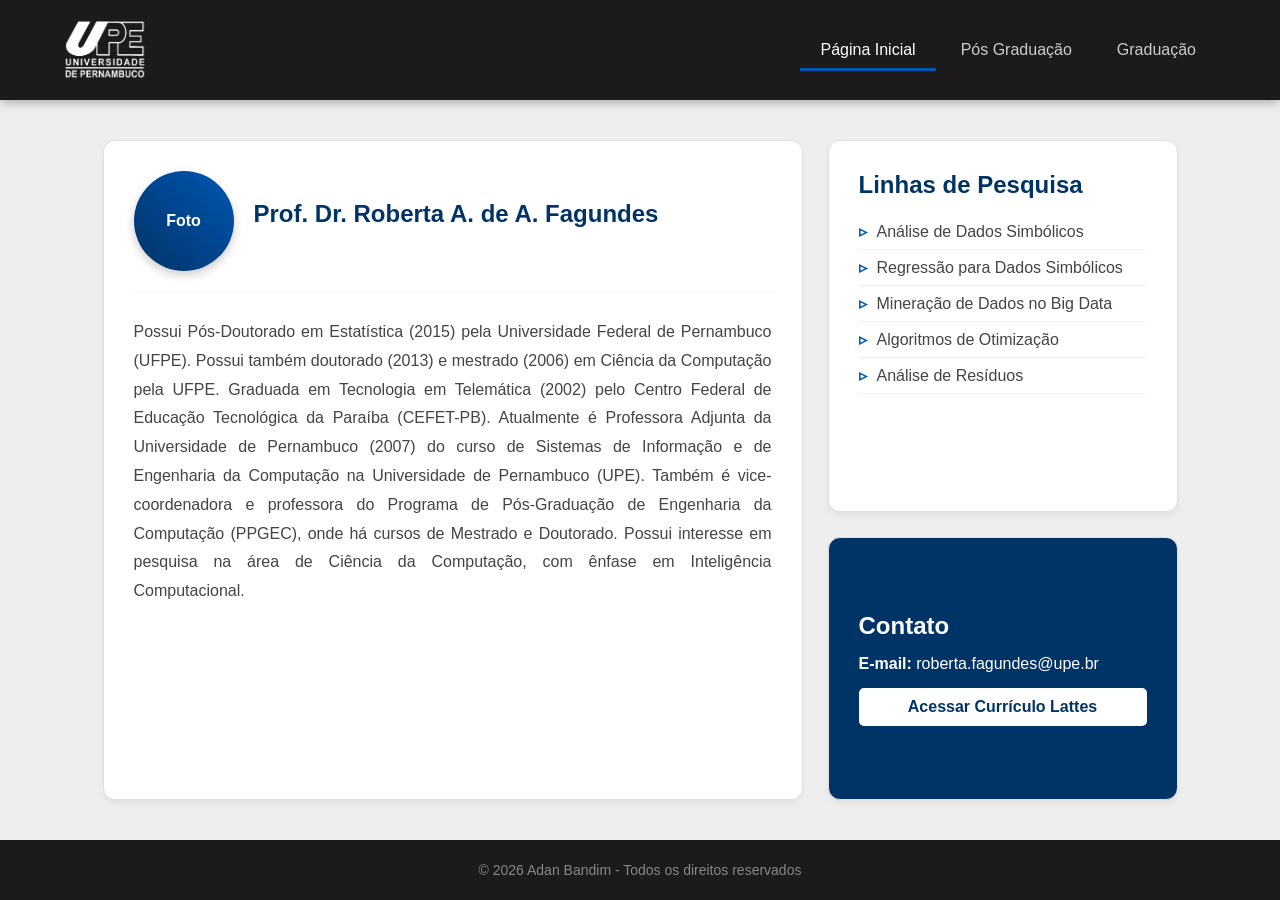
<file: index.html>
<!DOCTYPE html>
<html lang="pt-br">
<head>
    <meta charset="UTF-8">
    <meta name="viewport" content="width=device-width, initial-scale=1.0">
    <title>Página Inicial - Prof. Roberta Fagundes</title>
    <link rel="stylesheet" href="style.css">
    <link rel="shortcut icon" href="imgs/download.svg" type="image/x-icon">  
</head>
<body>
    <header class="header">
        <img src="imgs/LOGO-UPE-Branca.png" alt="Logo-Upe" class="logo">

        <nav class="list">
            <ul>
                <li><a href="index.html" class="active">Página Inicial</a></li>
                <li><a href="posgraduacao/index.html">Pós Graduação</a></li>
                <li><a href="graduacao/index.html">Graduação</a></li>
            </ul>
        </nav>
    </header>

    <main class="main">
        
        <section class="me">
            <div class="presentation">
                <div class="photo">Foto</div> <!---Foto ficou em aberto--->
                <h1>Prof. Dr. Roberta A. de A. Fagundes</h1>
            </div>
        
            <p>Possui Pós-Doutorado em Estatística (2015) pela Universidade Federal de Pernambuco (UFPE). Possui também doutorado (2013) e 
            mestrado (2006) em Ciência da Computação pela UFPE. Graduada em Tecnologia em Telemática (2002) pelo Centro Federal de Educação 
            Tecnológica da Paraíba (CEFET-PB). Atualmente é Professora Adjunta da Universidade de Pernambuco (2007) do curso de Sistemas de 
            Informação e de Engenharia da Computação na Universidade de Pernambuco (UPE). Também é vice-coordenadora e professora do Programa 
            de Pós-Graduação de Engenharia da Computação (PPGEC), onde há cursos de Mestrado e Doutorado. Possui interesse em pesquisa na área 
            de Ciência da Computação, com ênfase em Inteligência Computacional.
            </p>
        </section>

        <section class="data">
            <div class="title"><h2>Linhas de Pesquisa</h2></div>
            <ul>
                <li>Análise de Dados Simbólicos</li>
                <li>Regressão para Dados Simbólicos</li>
                <li>Mineração de Dados no Big Data</li>
                <li>Algoritmos de Otimização</li>
                <li>Análise de Resíduos</li>
            </ul>
        </section>

        <section class="contato">
            <h2>Contato</h2>
            <p><strong>E-mail:</strong> roberta.fagundes@upe.br</p>
            <a href="https://buscatextual.cnpq.br/buscatextual/visualizacv.do" class="btn-lattes" target="_blank">Acessar Currículo Lattes</a>
        </section>

    </main>

    <footer>
        <p>&copy; 2026 Adan Bandim - Todos os direitos reservados</p>
    </footer>
    
</body>
</html>
</file>
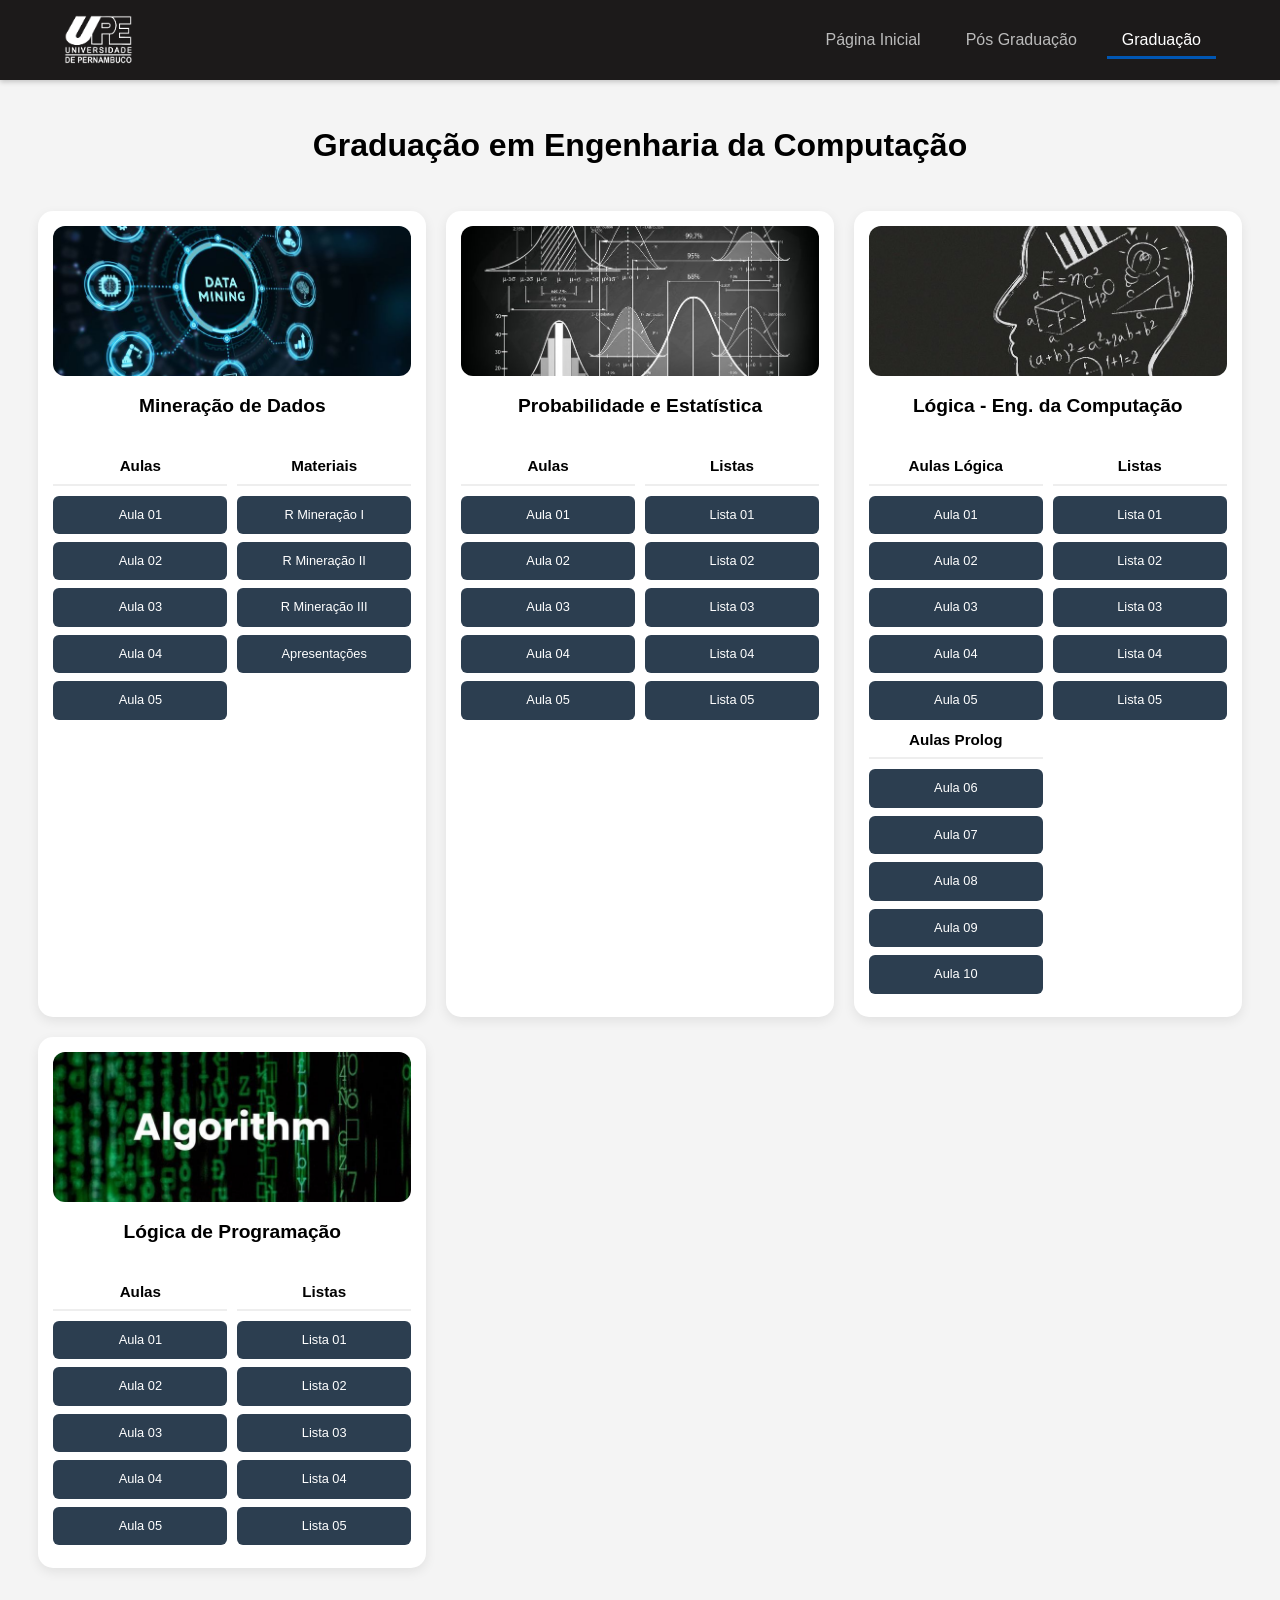
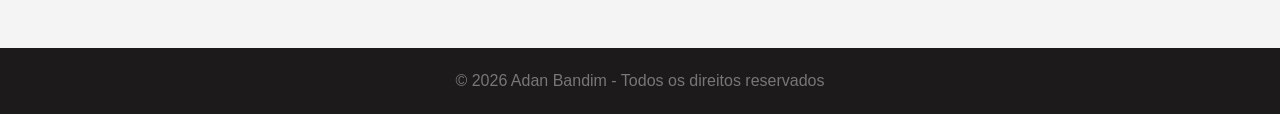
<file: graduacao/index.html>
<!DOCTYPE html>
<html lang="pt-br">
<head>
    <meta charset="UTF-8">
    <meta name="viewport" content="width=device-width, initial-scale=1.0">
    <title>Graduação</title>
    <link rel="stylesheet" href="style.css">
    <link rel="shortcut icon" href="../imgs/download.svg" type="image/x-icon">  
</head>
<body>
    <header class="header">
        <img src="../imgs/LOGO-UPE-Branca.png" alt="Logo-Upe" class="logo">

        <nav class="list">
            <ul>
                <li><a href="../index.html">Página Inicial</a></li>
                <li><a href="../posgraduacao/index.html" >Pós Graduação</a></li>
                <li><a href="index.html" class="active">Graduação</a></li>
            </ul>
        </nav>
    </header>

    <main class="main">
        <section class="tittle-container">
            <h1>Graduação em Engenharia da Computação</h1>
        </section>

        <div class="cards-wrapper">
            <section class="card">
                <img src="../imgs/mineracao.jpg" alt="Mineração" class="card-img">
                <div class="card-header"><h2>Mineração de Dados</h2></div>
                
                <div class="card-content">
                    <div class="column">
                        <h3>Aulas</h3>
                        <div class="button">Aula 01</div>
                        <div class="button">Aula 02</div>
                        <div class="button">Aula 03</div>
                        <div class="button">Aula 04</div>
                        <div class="button">Aula 05</div>
                    </div>

                    <div class="column">
                        <h3>Materiais</h3>
                        <div class="button">R Mineração I</div>
                        <div class="button">R Mineração II</div>
                        <div class="button">R Mineração III</div>
                        <div class="button">Apresentações</div>
                    </div>
                </div>
            </section>

            <section class="card">
                <img src="../imgs/probabilidade.jpeg" alt="Estatística" class="card-img">
                <div class="card-header"><h2>Probabilidade e Estatística</h2></div>
                
                <div class="card-content">
                    <div class="column">
                        <h3>Aulas</h3>
                        <div class="button">Aula 01</div>
                        <div class="button">Aula 02</div>
                        <div class="button">Aula 03</div>
                        <div class="button">Aula 04</div>
                        <div class="button">Aula 05</div>
                    </div>

                    <div class="column">
                        <h3>Listas</h3>
                        <div class="button">Lista 01</div>
                        <div class="button">Lista 02</div>
                        <div class="button">Lista 03</div>
                        <div class="button">Lista 04</div>
                        <div class="button">Lista 05</div>
                    </div>
                </div>
            </section>

            <section class="card">
                <img src="../imgs/logica.jpeg" alt="Software" class="card-img">
                <div class="card-header"><h2>Lógica - Eng. da Computação</h2></div>
                
                <div class="card-content">
                    <div class="column">
                        <h3>Aulas Lógica</h3>
                                <a href="https://docs.google.com/presentation/d/1b1aAJGoF3vin-kyL3TFdP2h7GlDCyCud/edit?usp=sharing&ouid=110345342026790873393&rtpof=true&sd=true" target="_blank"><div class="button">Aula 01</div></a>
                                <a href="https://docs.google.com/presentation/d/1mJVF54sfJqifK_bnOylQpSxuoZc6dv_4/edit?usp=sharing&ouid=110345342026790873393&rtpof=true&sd=true" target="_blank"><div class="button">Aula 02</div></a>
                                <a href="https://docs.google.com/presentation/d/1t67STiLrIuEJgld2OHI9vgV3v3hbYWOC/edit?usp=sharing&ouid=110345342026790873393&rtpof=true&sd=true" target="_blank"><div class="button">Aula 03</div></a>
                                <a href="https://docs.google.com/presentation/d/1VXft6pOqjWwfoUz_UTwpFfkfiYt_wYoj/edit?usp=sharing&ouid=110345342026790873393&rtpof=true&sd=true" target="_blank"><div class="button">Aula 04</div></a>
                                <a href="https://docs.google.com/presentation/d/12YZjyO10RL4qCxS1OE-aqsSsYzaKbkR1/edit?usp=sharing&ouid=110345342026790873393&rtpof=true&sd=true" target="_blank"><div class="button">Aula 05</div></a>
                        <h3>Aulas Prolog</h3>
                        <a href="https://docs.google.com/presentation/d/1ONK8e4w47nQkS_3Po58HAPiemyroU3_p/edit?usp=sharing&ouid=110345342026790873393&rtpof=true&sd=true" target="_blank"><div class="button">Aula 06</div></a>
                        <a href="https://docs.google.com/presentation/d/1YjvPtkGTGBG-YWNCMWMns0K7MbnxwOI3/edit?usp=sharing&ouid=110345342026790873393&rtpof=true&sd=true" target="_blank"><div class="button">Aula 07</div></a>
                        <a href="https://docs.google.com/presentation/d/1AvuAY5AZFzBUhTHS6A41IkWrV2cEVGaG/edit?usp=sharing&ouid=110345342026790873393&rtpof=true&sd=true" target="_blank"><div class="button">Aula 08</div></a>
                        <a href="https://docs.google.com/presentation/d/1hNf5hwuW9AfVvU-tnj4Q8IMJZijRO4BU/edit?usp=sharing&ouid=110345342026790873393&rtpof=true&sd=true" target="_blank"><div class="button">Aula 09</div></a>
                        <a href="https://docs.google.com/presentation/d/1AGxJYGC9aeE3i1L0i4xoFlpNaidHLRlT/edit?usp=sharing&ouid=110345342026790873393&rtpof=true&sd=true" target="_blank"><div class="button">Aula 10</div></a>

                    </div>

                    <div class="column">
                        <h3>Listas</h3>
                        <div class="button">Lista 01</div>
                        <div class="button">Lista 02</div>
                        <div class="button">Lista 03</div>
                        <div class="button">Lista 04</div>
                        <div class="button">Lista 05</div>
                    </div>
                </div>
            </section>

            <section class="card">
                <img src="../imgs/logicaprog.jpeg" alt="Software" class="card-img">
                <div class="card-header"><h2>Lógica de Programação</h2></div>
                
                <div class="card-content">
                    <div class="column">
                        <h3>Aulas</h3>
                        <div class="button">Aula 01</div>
                        <div class="button">Aula 02</div>
                        <div class="button">Aula 03</div>
                        <div class="button">Aula 04</div>
                        <div class="button">Aula 05</div>
                    </div>

                    <div class="column">
                        <h3>Listas</h3>
                        <div class="button">Lista 01</div>
                        <div class="button">Lista 02</div>
                        <div class="button">Lista 03</div>
                        <div class="button">Lista 04</div>
                        <div class="button">Lista 05</div>
                    </div>
                </div>
            </section>
        </div>
    </main>

    <footer>
        <p>&copy; 2026 Adan Bandim - Todos os direitos reservados</p>
    </footer>
</body>
</html>
</file>
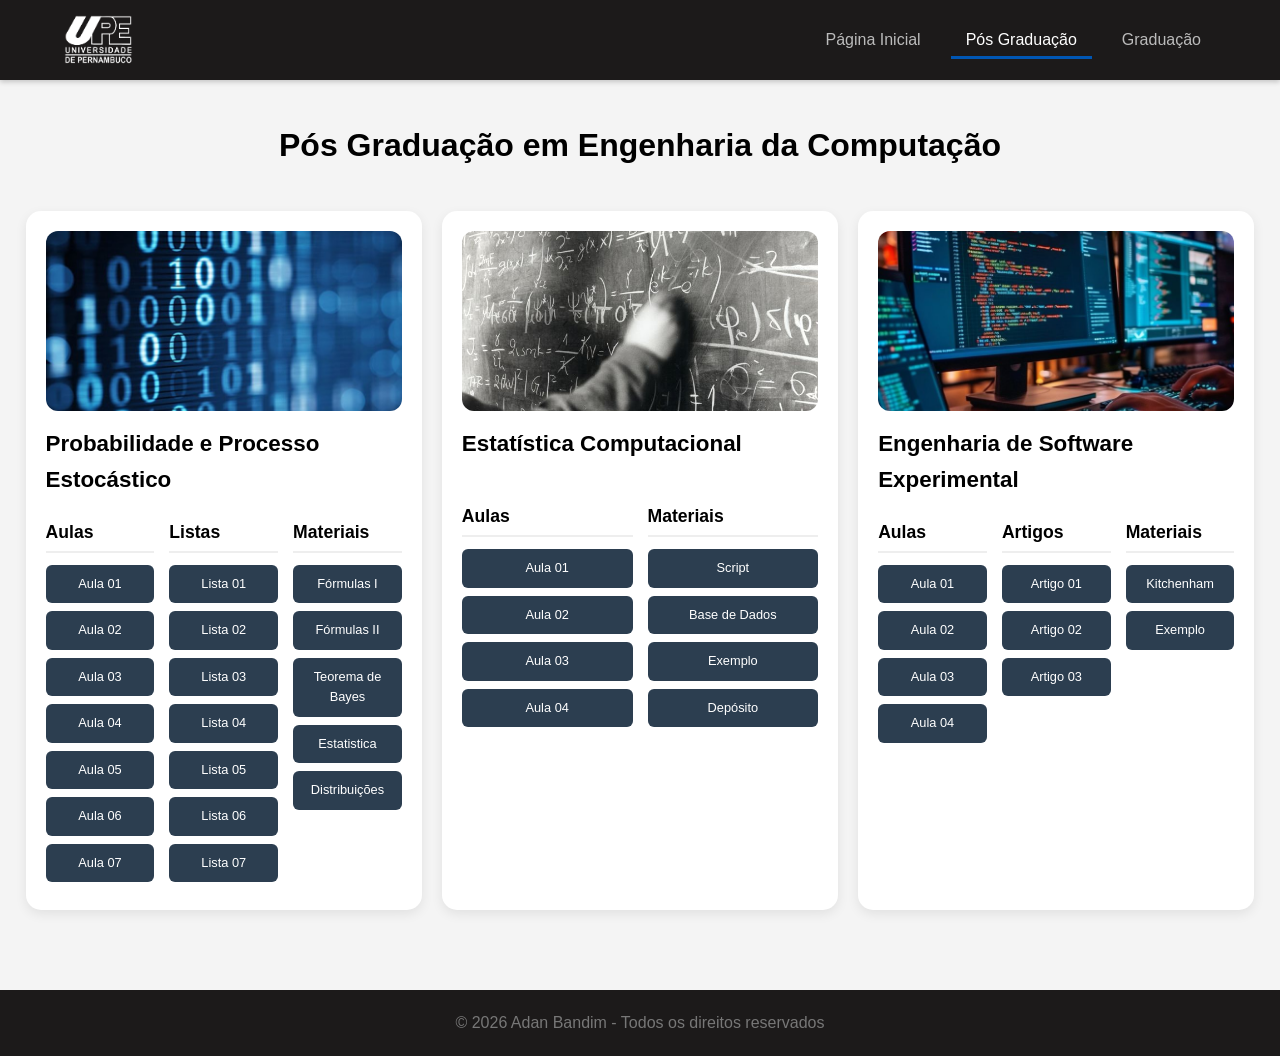
<file: posgraduacao/index.html>
<!DOCTYPE html>
<html lang="pt-br">
<head>
    <meta charset="UTF-8">
    <meta name="viewport" content="width=device-width, initial-scale=1.0">
    <title>Pós Graduação</title>
    <link rel="stylesheet" href="style.css">
    <link rel="shortcut icon" href="../imgs/download.svg" type="image/x-icon">  
</head>
<body>
    <header class="header">
        <img src="../imgs/LOGO-UPE-Branca.png" alt="Logo-Upe" class="logo">

        <nav class="list">
            <ul>
                <li><a href="../index.html">Página Inicial</a></li>
                <li><a href="index.html" class="active">Pós Graduação</a></li>
                <li><a href="../graduacao/index.html">Graduação</a></li>
            </ul>
        </nav>
    </header>

    <main class="main">
    <section class="tittle-container">
        <h1>Pós Graduação em Engenharia da Computação</h1>
    </section>

    <div class="cards-wrapper">
        <section class="card">
            <img src="../imgs/Information Technology.jfif" alt="Probabilidade" class="card-img">
            <div class="card-header"><h2>Probabilidade e Processo Estocástico</h2></div>
            
            <div class="card-content">
                <div class="column">
                    <h3>Aulas</h3>
                    <div class="button">Aula 01</div>
                    <div class="button">Aula 02</div>
                    <div class="button">Aula 03</div>
                    <div class="button">Aula 04</div>
                    <div class="button">Aula 05</div>
                    <div class="button">Aula 06</div>
                    <div class="button">Aula 07</div>
                </div>

                <div class="column">
                    <h3>Listas</h3>
                    <div class="button">Lista 01</div>
                    <div class="button">Lista 02</div>
                    <div class="button">Lista 03</div>
                    <div class="button">Lista 04</div>
                    <div class="button">Lista 05</div>
                    <div class="button">Lista 06</div>
                    <div class="button">Lista 07</div>
                </div>

                <div class="column">
                    <h3>Materiais</h3>
                    <div class="button">Fórmulas I</div>
                    <div class="button">Fórmulas II</div>
                    <div class="button">Teorema de Bayes</div>
                    <div class="button">Estatistica</div>
                    <div class="button">Distribuições</div>
                </div>
            </div>
        </section>

        <section class="card">
            <img src="../imgs/Theory.jfif" alt="Estatística" class="card-img">
            <div class="card-header"><h2>Estatística Computacional</h2></div>
            
            <div class="card-content">
                <div class="column">
                    <h3>Aulas</h3>
                    <div class="button">Aula 01</div>
                    <div class="button">Aula 02</div>
                    <div class="button">Aula 03</div>
                    <div class="button">Aula 04</div>
                </div>

                <div class="column">
                    <h3>Materiais</h3>
                    <div class="button">Script</div>
                    <div class="button">Base de Dados</div>
                    <div class="button">Exemplo</div>
                    <div class="button">Depósito</div>
                </div>
            </div>
        </section>

        <section class="card">
            <img src="../imgs/Programming coding background.jfif" alt="Software" class="card-img">
            <div class="card-header"><h2>Engenharia de Software Experimental</h2></div>
            
            <div class="card-content">
                <div class="column">
                    <h3>Aulas</h3>
                    <div class="button">Aula 01</div>
                    <div class="button">Aula 02</div>
                    <div class="button">Aula 03</div>
                    <div class="button">Aula 04</div>
                </div>

                <div class="column">
                    <h3>Artigos</h3>
                    <div class="button">Artigo 01</div>
                    <div class="button">Artigo 02</div>
                    <div class="button">Artigo 03</div>
                </div>

                <div class="column">
                    <h3>Materiais</h3>
                    <div class="button">Kitchenham</div>
                    <div class="button">Exemplo</div>
                </div>
            </div>
        </section>
    </div>
    </main>

    <footer>
        <p>&copy; 2026 Adan Bandim - Todos os direitos reservados</p>
    </footer>
    
</body>
</html>
</file>
<file: style.css>
* {
    margin: 0;
    padding: 0;
    box-sizing: border-box;
}

:root {
    --primary-color: #003366; 
    --accent-color: #0056b3;
    --dark-bg: #1c1a1a;
    --light-bg: #f8f9fa;
    --text-gray: #444;
}

body {
    font-family: 'Segoe UI', Tahoma, Geneva, Verdana, sans-serif;
    display: flex;
    flex-direction: column;
    min-height: 100vh;
    background-color: #eee;
    color: var(--text-gray);
}

/* Header */
.header {
    background-color: var(--dark-bg);
    min-height: 100px;
    width: 100%;
    display: flex;
    flex-wrap: wrap;
    justify-content: space-between;
    align-items: center;
    padding: 10px 5%;
    box-shadow: 0 2px 10px rgba(0,0,0,0.3);
}

.logo {
    height: 60px;
    width: auto;
}

.list ul {
    display: flex;
    list-style: none;
    gap: 5px;
}

.list a {
    text-decoration: none;
    color: #ccc;
    padding: 10px 20px;
    border-radius: 5px;
    transition: all 0.3s ease;
    font-weight: 500;
}

.list a:hover {
    color: white;
    background-color: #333;
}

/* Indicador de Página Ativa */
.list a.active {
    color: white;
    border-bottom: 3px solid var(--accent-color);
    border-radius: 0;
}

/* Main Layout */
.main {
    flex: 1;
    display: grid;
    grid-template-columns: minmax(300px, 700px) 350px;
    grid-template-areas: 
        "me data"
        "me contato";
    gap: 25px;
    padding: 40px 5%;
    justify-content: center;
}

/* Cards */
.me, .data, .contato {
    background-color: white;
    padding: 30px;
    border-radius: 12px;
    box-shadow: 0 4px 6px rgba(0,0,0,0.05);
    border: 1px solid #e0e0e0;
}

.me { grid-area: me; }
.data { grid-area: data; }
.contato { grid-area: contato; }

/* Títulos */
h1, h2 {
    color: var(--primary-color);
    margin-bottom: 15px;
}

/* Foto e Apresentação, como ela não concluiu nada ficou em aberto */
.presentation {
    display: flex;
    align-items: center;
    gap: 20px;
    margin-bottom: 25px;
    border-bottom: 2px solid var(--light-bg);
    padding-bottom: 20px;
}

.photo {
    background: linear-gradient(45deg, var(--primary-color), var(--accent-color));
    min-width: 100px;
    height: 100px;
    border-radius: 50%;
    display: flex;
    align-items: center;
    justify-content: center;
    color: white;
    font-weight: bold;
    box-shadow: 0 4px 10px rgba(0,0,0,0.2);
}

.me p {
    line-height: 1.8;
    text-align: justify;
}

/* Linhas de Pesquisa */
.data ul {
    list-style: none;
}

.data li {
    padding: 8px 0;
    border-bottom: 1px solid #f0f0f0;
    font-size: 16px;
}

.data li::before {
    content: "▹";
    color: var(--accent-color);
    margin-right: 10px;
    font-weight: bold;
}

/* Seção de Contato */
.contato {
    display: flex;
    flex-direction: column;
    justify-content: center;
    background-color: var(--primary-color);
    color: white;
}

.contato h2, .contato p {
    color: white;
}

.btn-lattes {
    display: inline-block;
    margin-top: 15px;
    background-color: white;
    color: var(--primary-color);
    padding: 10px 20px;
    text-decoration: none;
    border-radius: 5px;
    font-weight: bold;
    text-align: center;
    transition: transform 0.2s;
}

.btn-lattes:hover {
    transform: translateY(-2px);
    background-color: #f0f0f0;
}

/* Footer */
footer {
    background-color: var(--dark-bg);
    color: #888;
    height: 60px;
    display: flex;
    justify-content: center;
    align-items: center;
    font-size: 14px;
}

/* parte para a responsividade */
@media (max-width: 900px) {
    .main {
        grid-template-columns: 1fr;
        grid-template-areas: 
            "me"
            "data"
            "contato";
        padding: 20px;
    }

    .header {
        flex-direction: column;
        height: auto;
        padding: 20px;
        gap: 15px;
    }

    .presentation {
        flex-direction: column;
        text-align: center;
    }

    .list ul {
        gap: 5px;
    }
    
    .list a {
        padding: 8px 12px;
        font-size: 14px;
    }
}
</file>
<file: graduacao/style.css>
* {
    margin: 0;
    padding: 0;
    box-sizing: border-box;
    text-decoration: none;
}

:root {
    --dark-bg: #1c1a1a;
    --light-bg: #ffffff;
    --btn-dark: #2c3e50; 
    --btn-hover: #1a252f;
    --text-btn: #ffffff;
    --text-main: #333333;
    --text-black: #000000;
    --accent-color: #0056b3;
}

body {
    font-family: 'Segoe UI', Tahoma, Geneva, Verdana, sans-serif;
    background-color: #f4f4f4;
    color: var(--text-main);
    line-height: 1.6;
}

/* Header */
.header {
    background-color: var(--dark-bg);
    padding: 15px 5%;
    display: flex;
    justify-content: space-between;
    align-items: center;
    box-shadow: 0 2px 5px rgba(0,0,0,0.2);
}

.logo { height: 50px; }

.list ul {
    display: flex;
    list-style: none;
    gap: 15px;
}

.list a {
    text-decoration: none;
    color: #bbb;
    padding: 8px 15px;
    font-weight: 500;
    transition: 0.3s;
}

.list a:hover, .list a.active {
    color: white;
}

.list a.active {
    color: white;
    border-bottom: 3px solid var(--accent-color);
    border-radius: 0;
}

/* Layout Principal */
.main {
    padding: 40px 1%; 
    max-width: 1600px; 
    margin: 0 auto;
}

.tittle-container {
    text-align: center;
    margin-bottom: 40px;
}

.tittle-container h1 {
    color: var(--text-black);
    font-size: 2rem;
}

/* Grid dos Cards */
.cards-wrapper {
    display: grid;
    grid-template-columns: repeat(4, 1fr); 
    gap: 15px;
    align-items: start;
}

/* Estilo do Card */
.card {
    background: var(--light-bg);
    border-radius: 15px;
    padding: 15px;
    box-shadow: 0 4px 12px rgba(0,0,0,0.08);
    display: flex;
    flex-direction: column;
    height: 100%;
}

.card-img {
    width: 100%;
    height: 150px; 
    object-fit: cover;
    border-radius: 12px;
    margin-bottom: 15px;
}

.card-header h2 {
    color: var(--text-black);
    font-size: 1.2rem; 
    margin-bottom: 15px;
    min-height: 3rem;
    text-align: center;
}

/* Colunas Internas */
.card-content {
    display: flex;
    gap: 10px;
    justify-content: space-between;
}

.column {
    flex: 1;
}

.column h3 {
    font-size: 0.95rem;
    color: var(--text-black);
    margin-bottom: 10px;
    border-bottom: 2px solid #eee;
    padding-bottom: 5px;
    text-align: center;
}

/* Estilização dos Botões */
.button {
    background-color: var(--btn-dark); 
    color: var(--text-btn); 
    padding: 8px 4px;
    margin-bottom: 8px;
    border-radius: 6px;
    font-size: 0.8rem;
    text-align: center;
    cursor: pointer;
    transition: all 0.2s ease;
    border: 1px solid transparent;
    
}

.button:hover {
    background-color: var(--btn-hover);
    transform: translateY(-2px);
    box-shadow: 0 4px 8px rgba(0,0,0,0.2);
}

/* Footer */
footer {
    background-color: var(--dark-bg);
    color: #777;
    padding: 20px;
    text-align: center;
    margin-top: 40px;
}

/* Parte da responsividade */
.list ul {
    display: flex;
    flex-wrap: wrap;
    justify-content: center;
    gap: 15px;
}

/* Telas médias (Tablets e Laptops pequenos) */
@media (max-width: 1300px) {
    .main {
        padding: 40px 3%; 
    }

    .cards-wrapper {
    
        grid-template-columns: repeat(auto-fit, minmax(320px, 1fr)); 
        gap: 20px;
    }
}

/* Telas pequenas (celulares) */
@media (max-width: 768px) {
    /* Ajuste do Header */
    .header {
        flex-direction: column;
        gap: 15px;
        padding: 20px 5%;
    }

    .list ul {
        gap: 10px;
    }

    .list a {
        padding: 8px 10px;
        font-size: 0.95rem;
    }

    /* Ajuste do Título Principal */
    .tittle-container {
        margin-bottom: 30px;
    }

    .tittle-container h1 {
        font-size: 1.5rem; 
        padding: 0 15px;
    }

    /* Ajuste dos Cards */
    .cards-wrapper {
        grid-template-columns: 1fr; /* 1 card por linha */
        gap: 25px; 
        padding: 0 10px; 
    }

    .card {
        padding: 20px; 
    }

    .card-img {
        height: 180px; 
    }

    .card-header h2 {
        min-height: auto; 
        margin-bottom: 15px;
    }

    
    .card-content {
        flex-direction: column; 
        gap: 20px;
    }

    .column h3 {
        font-size: 1.1rem;
        padding-bottom: 8px;
    }

    .button {
        padding: 12px 8px; 
        font-size: 0.9rem; 
        margin-bottom: 10px;
    }
}

/* Telas MUITO pequenas, menor que isso já é um relogio*/
@media (max-width: 480px) {
    .tittle-container h1 {
        font-size: 1.3rem;
    }
    
   
    .list ul {
        flex-direction: column;
        align-items: center;
        width: 100%;
        gap: 5px;
    }
    
    .list li {
        width: 100%;
        text-align: center;
    }
    
    .list a {
        display: block;
        width: 100%;
        padding: 12px 0;
        border-bottom: 1px solid rgba(255,255,255,0.1); /* Separador sutil */
    }

    .list a.active {
        border-bottom: 3px solid var(--accent-color);
    }
}
</file>
<file: posgraduacao/style.css>
* {
    margin: 0;
    padding: 0;
    box-sizing: border-box;
}

:root {
   --dark-bg: #1c1a1a;
    --light-bg: #ffffff;
    --btn-dark: #2c3e50; 
    --btn-hover: #1a252f;
    --text-btn: #ffffff;
    --text-main: #333333;
    --text-black: #000000;
    --accent-color: #0056b3;
}

body {
    font-family: 'Segoe UI', Tahoma, Geneva, Verdana, sans-serif;
    background-color: #f4f4f4;
    color: var(--text-main);
    line-height: 1.6;
}

/* Header */
.header {
    background-color: var(--dark-bg);
    padding: 15px 5%;
    display: flex;
    justify-content: space-between;
    align-items: center;
    box-shadow: 0 2px 5px rgba(0,0,0,0.2);
}

.logo { height: 50px; }

.list ul {
    display: flex;
    list-style: none;
    gap: 15px;
}

.list a {
    text-decoration: none;
    color: #bbb;
    padding: 8px 15px;
    font-weight: 500;
    transition: 0.3s;
}

.list a:hover, .list a.active {
    color: white;
}

.list a.active {
    color: white;
    border-bottom: 3px solid var(--accent-color);
    border-radius: 0;
}

/* Layout Principal */
.main {
    padding: 40px 2%;
    max-width: 1400px;
    margin: 0 auto;
}

.tittle-container {
    text-align: center;
    margin-bottom: 40px;
}

.tittle-container h1 {
    color: var(--text-black);
    font-size: 2rem;
}

/* Grid dos Cards */
.cards-wrapper {
    display: grid;
    grid-template-columns: repeat(3, 1fr);
    gap: 20px;
    align-items: start;
}

/* Estilização dos Card */
.card {
    background: var(--light-bg);
    border-radius: 15px;
    padding: 20px;
    box-shadow: 0 4px 12px rgba(0,0,0,0.08);
    display: flex;
    flex-direction: column;
    height: 100%;
}

.card-img {
    width: 100%;
    height: 180px;
    object-fit: cover;
    border-radius: 12px;
    margin-bottom: 15px;
}

.card-header h2 {
    color: var(--text-black);
    font-size: 1.4rem;
    margin-bottom: 20px;
    min-height: 3.5rem; 
}

/* Colunas de dentro */
.card-content {
    display: flex;
    gap: 15px;
    justify-content: space-between;
}

.column {
    flex: 1;
}

.column h3 {
    font-size: 1.1rem;
    color: var(--text-black);
    margin-bottom: 12px;
    border-bottom: 2px solid #eee;
    padding-bottom: 5px;
}

/* Estilização dos Botões */
.button {
    background-color: var(--btn-dark); 
    color: var(--text-btn); 
    padding: 8px 4px;
    margin-bottom: 8px;
    border-radius: 6px;
    font-size: 0.8rem;
    text-align: center;
    cursor: pointer;
    transition: all 0.2s ease;
    border: 1px solid transparent;
}

.button:hover {
    background-color: var(--btn-hover);
    transform: translateY(-2px);
    box-shadow: 0 4px 8px rgba(0,0,0,0.2);
}

/* Footer */
footer {
    background-color: var(--dark-bg);
    color: #777;
    padding: 20px;
    text-align: center;
    margin-top: 40px;
}

/* Parte para responsividade */
@media (max-width: 1100px) {
    .cards-wrapper {
        grid-template-columns: 1fr 1fr; 
    }
}

@media (max-width: 768px) {
    .cards-wrapper {
        grid-template-columns: 1fr; 
    }
    
    .card-content {
        flex-direction: column; 
    }

    .header {
        flex-direction: column;
        gap: 15px;
    }
}
</file>
